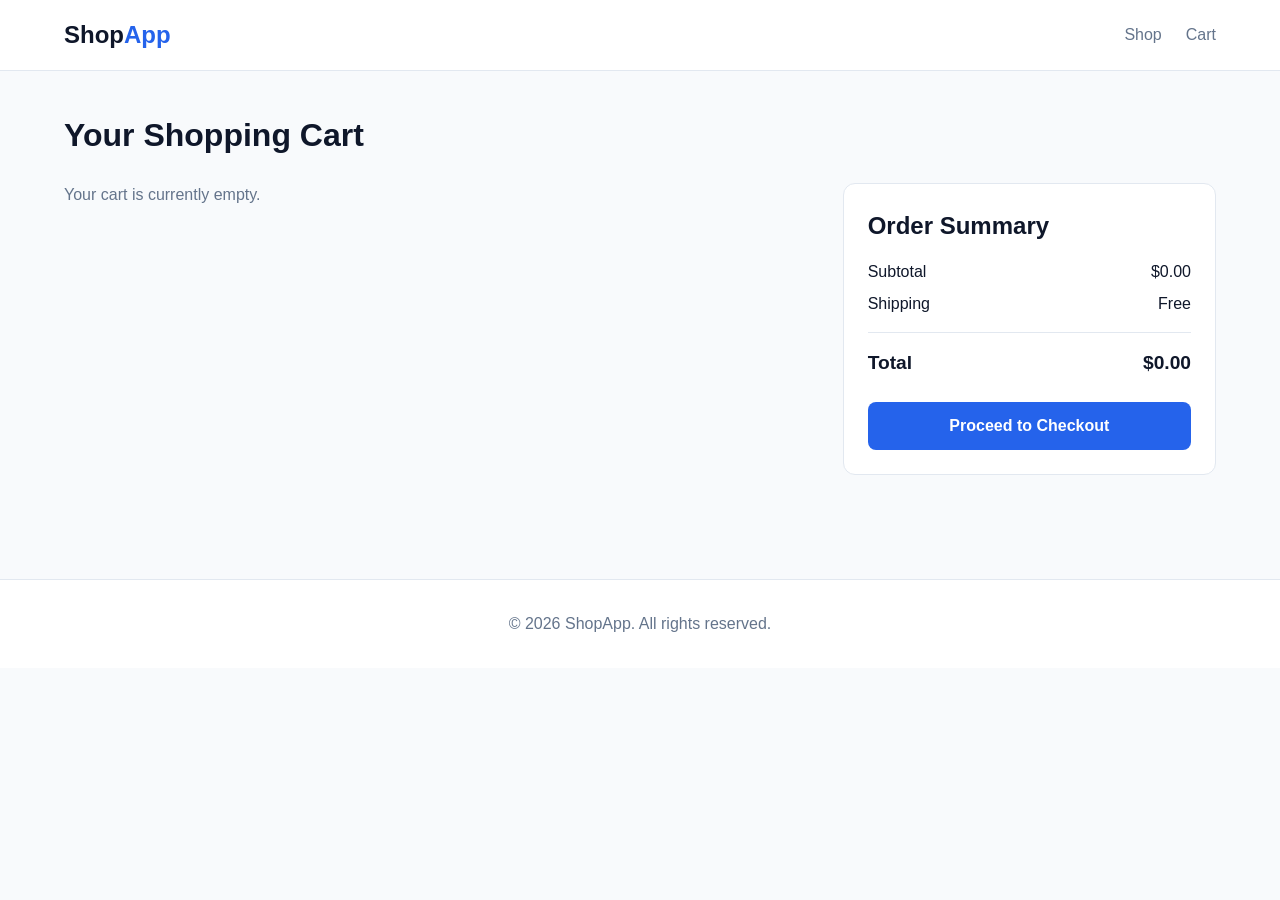
<file: pages/cart.html>
<!DOCTYPE html>
<html lang="en">
<head>
  <meta charset="UTF-8">
  <meta name="viewport" content="width=device-width, initial-scale=1.0">
  <title>Shopping Cart - ShopApp</title>
  <link rel="stylesheet" href="../css/style.css">
  <link rel="stylesheet" href="../css/responsive.css">
</head>
<body>
  <header class="navbar">
    <div class="container nav-container">
      <a href="../index.html" class="logo">Shop<span>App</span></a>
      <nav class="nav-links">
        <a href="../index.html">Shop</a>
        <a href="cart.html" class="active">Cart</a>
      </nav>
    </div>
  </header>

  <main class="container main-content">
    <h1>Your Shopping Cart</h1>
    <div class="cart-layout" style="display: grid; grid-template-columns: 2fr 1fr; gap: 2rem; margin-top: 1.5rem;">
      <div class="cart-items" id="cart-items-container">
        <p style="color: var(--text-muted);">Your cart is currently empty.</p>
      </div>

      <div class="cart-summary" style="background: white; padding: 1.5rem; border-radius: 12px; border: 1px solid #e2e8f0; height: fit-content;">
        <h2 style="margin-bottom: 1rem;">Order Summary</h2>
        <div style="display: flex; justify-content: space-between; margin-bottom: 0.5rem;">
          <span>Subtotal</span>
          <span id="subtotal">$0.00</span>
        </div>
        <div style="display: flex; justify-content: space-between; margin-bottom: 1rem;">
          <span>Shipping</span>
          <span>Free</span>
        </div>
        <hr style="margin-bottom: 1rem; border: none; border-top: 1px solid #e2e8f0;">
        <div style="display: flex; justify-content: space-between; font-weight: bold; font-size: 1.2rem; margin-bottom: 1.5rem;">
          <span>Total</span>
          <span id="total">$0.00</span>
        </div>
        <a href="checkout.html" class="add-to-cart-btn" style="display: block; text-align: center; text-decoration: none;">Proceed to Checkout</a>
      </div>
    </div>
  </main>

  <footer class="footer">
    <div class="container">
      <p>&copy; 2026 ShopApp. All rights reserved.</p>
    </div>
  </footer>
</body>
</html>
</file>
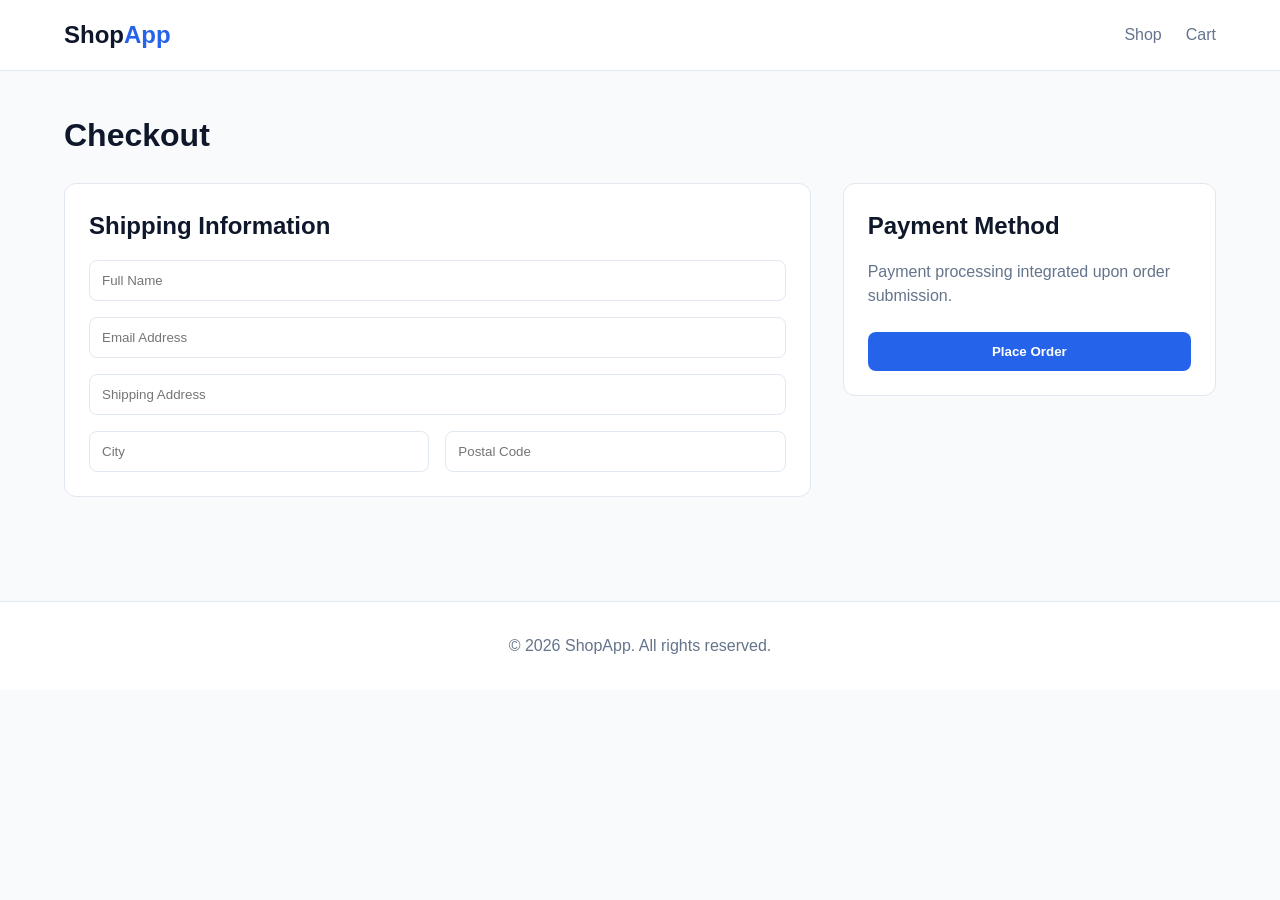
<file: pages/checkout.html>
<!DOCTYPE html>
<html lang="en">
<head>
  <meta charset="UTF-8">
  <meta name="viewport" content="width=device-width, initial-scale=1.0">
  <title>Checkout - ShopApp</title>
  <link rel="stylesheet" href="../css/style.css">
  <link rel="stylesheet" href="../css/responsive.css">
</head>
<body>
  <header class="navbar">
    <div class="container nav-container">
      <a href="../index.html" class="logo">Shop<span>App</span></a>
      <nav class="nav-links">
        <a href="../index.html">Shop</a>
        <a href="cart.html">Cart</a>
      </nav>
    </div>
  </header>

  <main class="container main-content">
    <h1>Checkout</h1>
    <form id="checkout-form" style="display: grid; grid-template-columns: 2fr 1fr; gap: 2rem; margin-top: 1.5rem;">
      <div style="background: white; padding: 1.5rem; border-radius: 12px; border: 1px solid #e2e8f0;">
        <h2 style="margin-bottom: 1rem;">Shipping Information</h2>
        <div style="display: flex; flex-direction: column; gap: 1rem;">
          <input type="text" placeholder="Full Name" required style="padding: 0.75rem; border: 1px solid #e2e8f0; border-radius: 8px;">
          <input type="email" placeholder="Email Address" required style="padding: 0.75rem; border: 1px solid #e2e8f0; border-radius: 8px;">
          <input type="text" placeholder="Shipping Address" required style="padding: 0.75rem; border: 1px solid #e2e8f0; border-radius: 8px;">
          <div style="display: grid; grid-template-columns: 1fr 1fr; gap: 1rem;">
            <input type="text" placeholder="City" required style="padding: 0.75rem; border: 1px solid #e2e8f0; border-radius: 8px;">
            <input type="text" placeholder="Postal Code" required style="padding: 0.75rem; border: 1px solid #e2e8f0; border-radius: 8px;">
          </div>
        </div>
      </div>

      <div style="background: white; padding: 1.5rem; border-radius: 12px; border: 1px solid #e2e8f0; height: fit-content;">
        <h2 style="margin-bottom: 1rem;">Payment Method</h2>
        <p style="color: #64748b; margin-bottom: 1.5rem;">Payment processing integrated upon order submission.</p>
        <button type="submit" class="add-to-cart-btn">Place Order</button>
      </div>
    </form>
  </main>

  <footer class="footer">
    <div class="container">
      <p>&copy; 2026 ShopApp. All rights reserved.</p>
    </div>
  </footer>
</body>
</html>
</file>
<file: css/style.css>
:root {
  --primary-color: #2563eb;
  --primary-hover: #1d4ed8;
  --bg-color: #f8fafc;
  --card-bg: #ffffff;
  --text-main: #0f172a;
  --text-muted: #64748b;
  --border-color: #e2e8f0;
  --badge-bg: #ef4444;
  --radius: 12px;
  --shadow-sm: 0 2px 4px rgba(0, 0, 0, 0.05);
  --shadow-md: 0 10px 15px -3px rgba(0, 0, 0, 0.08);
  --transition: all 0.25s ease-in-out;
}

* {
  box-sizing: border-box;
  margin: 0;
  padding: 0;
}

body {
  font-family: -apple-system, BlinkMacSystemFont, "Segoe UI", Roboto, sans-serif;
  background-color: var(--bg-color);
  color: var(--text-main);
  line-height: 1.5;
}

.container {
  max-width: 1200px;
  margin: 0 auto;
  padding: 0 1.5rem;
}

/* --- Navigation Header --- */
.navbar {
  background-color: var(--card-bg);
  border-bottom: 1px solid var(--border-color);
  position: sticky;
  top: 0;
  z-index: 100;
}

.nav-container {
  display: flex;
  align-items: center;
  justify-content: space-between;
  height: 70px;
}

.logo {
  font-size: 1.5rem;
  font-weight: 700;
  color: var(--text-main);
  text-decoration: none;
}

.logo span {
  color: var(--primary-color);
}

/* Fixed Height Search Bar */
.search-bar {
  display: flex;
  align-items: center;
  height: 42px;
  flex: 0 1 400px;
}

.search-bar input {
  flex: 1;
  height: 100%;
  padding: 0 1rem;
  border: 1px solid var(--border-color);
  border-radius: var(--radius) 0 0 var(--radius);
  outline: none;
  font-size: 0.95rem;
  background-color: #ffffff;
}

.search-bar button {
  height: 100%;
  padding: 0 1.25rem;
  background-color: var(--primary-color);
  color: white;
  border: none;
  border-radius: 0 var(--radius) var(--radius) 0;
  cursor: pointer;
  font-weight: 600;
  white-space: nowrap;
}

.nav-links {
  display: flex;
  align-items: center;
  gap: 1.5rem;
}

.nav-links a {
  text-decoration: none;
  color: var(--text-muted);
  font-weight: 500;
}

.cart-badge {
  background-color: var(--primary-color);
  color: white;
  font-size: 0.75rem;
  font-weight: 700;
  padding: 0.15rem 0.5rem;
  border-radius: 999px;
}

/* --- Catalog Section & Filters --- */
.main-content {
  padding: 2.5rem 1.5rem;
}

.catalog-header {
  display: flex;
  justify-content: space-between;
  align-items: flex-end;
  margin-bottom: 2rem;
  flex-wrap: wrap;
  gap: 1rem;
}

.catalog-filters {
  display: flex;
  gap: 1rem;
}

.catalog-filters select {
  padding: 0.5rem 1rem;
  border: 1px solid var(--border-color);
  border-radius: 8px;
  background-color: var(--card-bg);
}

/* --- Grid Layout --- */
.product-grid {
  display: grid;
  grid-template-columns: repeat(auto-fill, minmax(260px, 1fr));
  gap: 1.75rem;
}

.product-card {
  background-color: var(--card-bg);
  border-radius: var(--radius);
  border: 1px solid var(--border-color);
  overflow: hidden;
  box-shadow: var(--shadow-sm);
  display: flex;
  flex-direction: column;
}

.card-image {
  position: relative;
  width: 100%;
  aspect-ratio: 1 / 1;
  background-color: #f1f5f9;
}

.card-image img {
  width: 100%;
  height: 100%;
  object-fit: cover;
}

.badge {
  position: absolute;
  top: 12px;
  left: 12px;
  background-color: var(--badge-bg);
  color: white;
  font-size: 0.75rem;
  font-weight: 700;
  padding: 0.25rem 0.6rem;
  border-radius: 4px;
}

.card-content {
  padding: 1.25rem;
  display: flex;
  flex-direction: column;
  flex-grow: 1;
}

.category {
  font-size: 0.8rem;
  color: var(--text-muted);
  text-transform: uppercase;
  margin-bottom: 0.35rem;
}

.product-title {
  font-size: 1.05rem;
  font-weight: 600;
  margin-bottom: 0.75rem;
}

.product-title a {
  text-decoration: none;
  color: var(--text-main);
}

.price-row {
  display: flex;
  align-items: baseline;
  gap: 0.5rem;
  margin-top: auto;
  margin-bottom: 1rem;
}

.price {
  font-size: 1.25rem;
  font-weight: 700;
}

.old-price {
  font-size: 0.9rem;
  color: var(--text-muted);
  text-decoration: line-through;
}

.add-to-cart-btn {
  width: 100%;
  padding: 0.75rem;
  background-color: var(--primary-color);
  color: white;
  border: none;
  border-radius: 8px;
  font-weight: 600;
  cursor: pointer;
}

.footer {
  margin-top: 4rem;
  background-color: var(--card-bg);
  border-top: 1px solid var(--border-color);
  padding: 2rem 0;
  text-align: center;
  color: var(--text-muted);
}
</file>
<file: css/responsive.css>
@media (max-width: 768px) {
  .nav-container {
    flex-direction: column;
    align-items: center;
    height: auto;
    padding: 1rem 0;
    gap: 0.85rem;
  }

  .search-bar {
    width: 100%;
    max-width: 100%;
    height: 42px;
  }

  .catalog-header {
    flex-direction: column;
    align-items: flex-start;
  }

  .catalog-filters {
    width: 100%;
  }

  .catalog-filters select {
    flex: 1;
  }

  .product-grid {
    grid-template-columns: repeat(auto-fill, minmax(160px, 1fr));
    gap: 1rem;
  }
}
</file>
